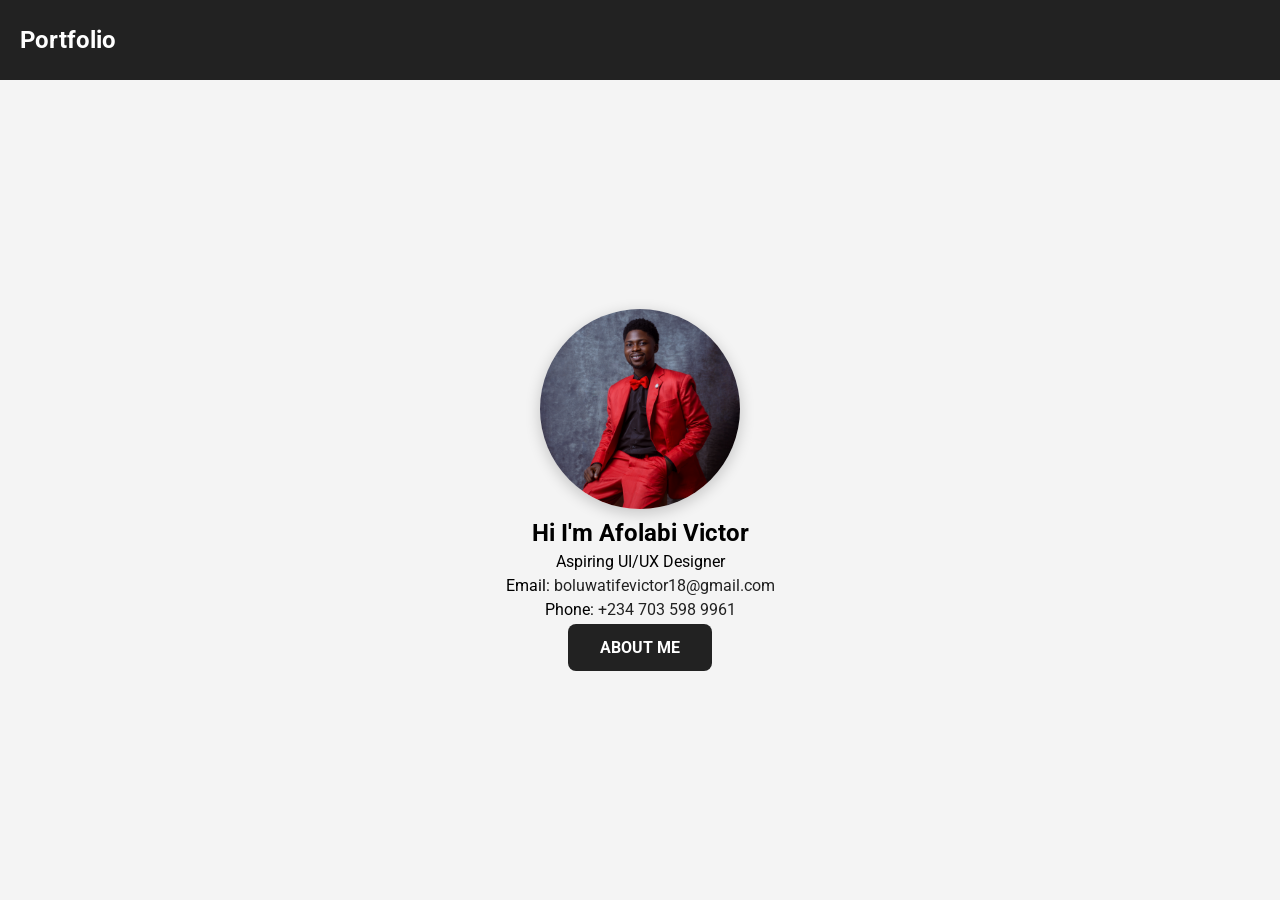
<file: index.html>
<!DOCTYPE html>
<html lang="en">
<head>
    <meta charset="UTF-8">
    <meta name="viewport" content="width=device-width, initial-scale=1.0">
    <link href="https://fonts.googleapis.com/css2?family=Roboto:wght@400;700&display=swap" rel="stylesheet">
    <link rel="stylesheet" href="src\css\home-styles.css">
    <title>Home</title>
</head>
<body>
    <header>
            <h1 class="logo">Portfolio</h1>
    </header>
    <section class="hero">
        <img class="profile-pic" src="src\assets\profile-pic.jpg" alt="Profile-Picture">
         <h2>Hi I'm Afolabi Victor</h2>
        <p>Aspiring UI/UX Designer</p>
        <div class="contact-info">
            <p>
                Email: <a href="mailto:boluwatifevictor18@gmail.com">boluwatifevictor18@gmail.com</a> 
            </p>
            <p>
                Phone: <a href="tel:+2347035989961">+234 703 598 9961</a>
            </p>
        </div> 
        <a class="about-me-btn" href="src\pages\about.html">About me</a>
    </section>
</body>
</html>
</file>
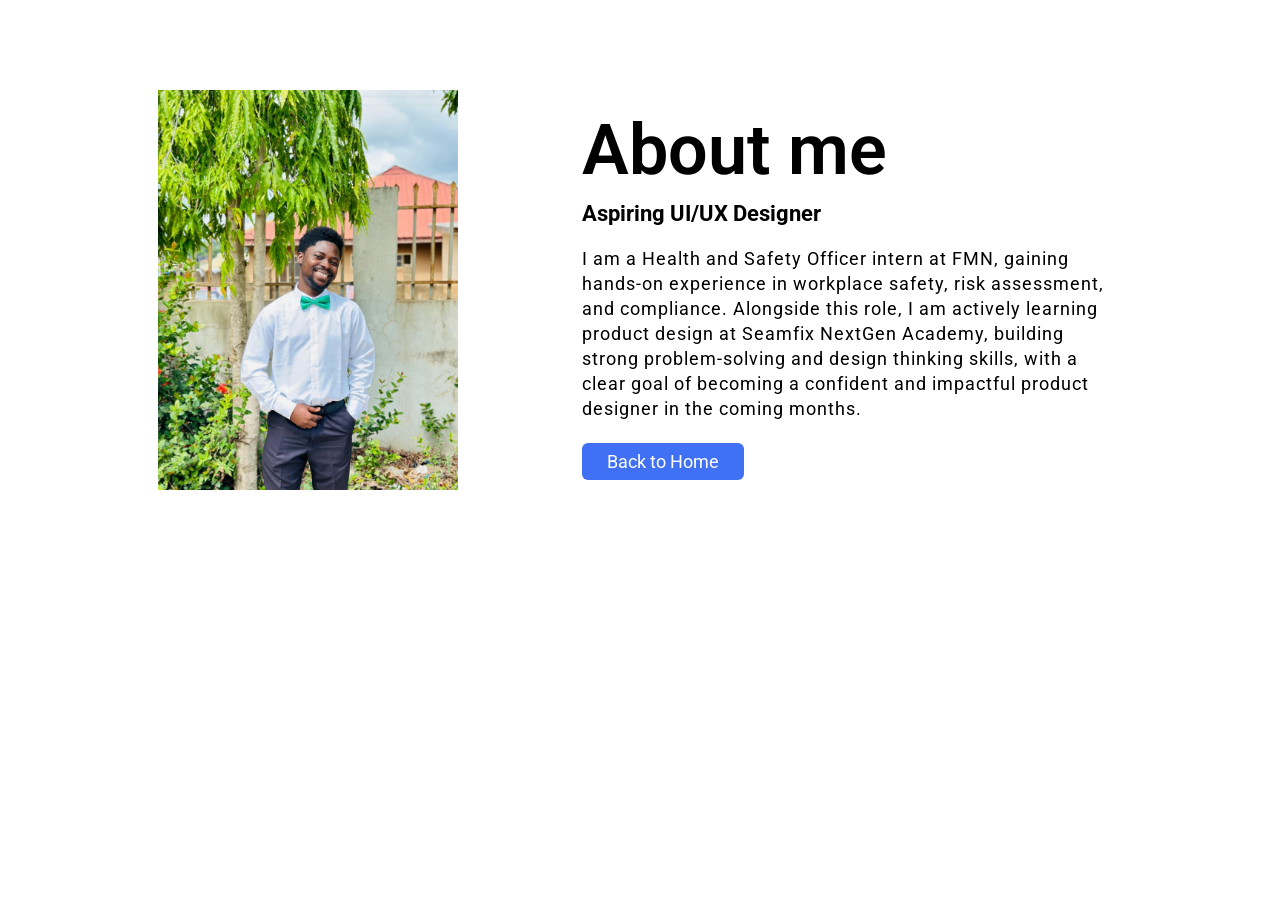
<file: about.html>
<!DOCTYPE html>
<html lang="en">
<head>
    <meta charset="UTF-8">
    <meta name="viewport" content="width=device-width, initial-scale=1.0">
    <link href="https://fonts.googleapis.com/css2?family=Roboto:wght@400;700&display=swap" rel="stylesheet">
    <link rel="stylesheet" href="src\css\about-styles.css">
    <title>About</title>
</head>
<body>
    <section class="about">
        <div class="about-section">
            <img class="about-pic" src="src\assets\about-pic.jpg" alt="">
        <div class="text">
            <h2>About me</h2>
            <h5>Aspiring UI/UX Designer</h5>
            <p>
              I am a Health and Safety Officer intern at FMN, 
              gaining hands-on experience in workplace safety, risk assessment, and compliance. 
              Alongside this role, I am actively learning product design at Seamfix NextGen Academy, 
              building strong problem-solving and design thinking skills, 
              with a clear goal of becoming a confident 
              and impactful product designer in the coming months.  
            </p>
        <div class="link">
            <a href="index.html" class="home">Back to Home</a>
        </div>
        </div>
        </div>
    </section>
    
</body>
</html>
</file>
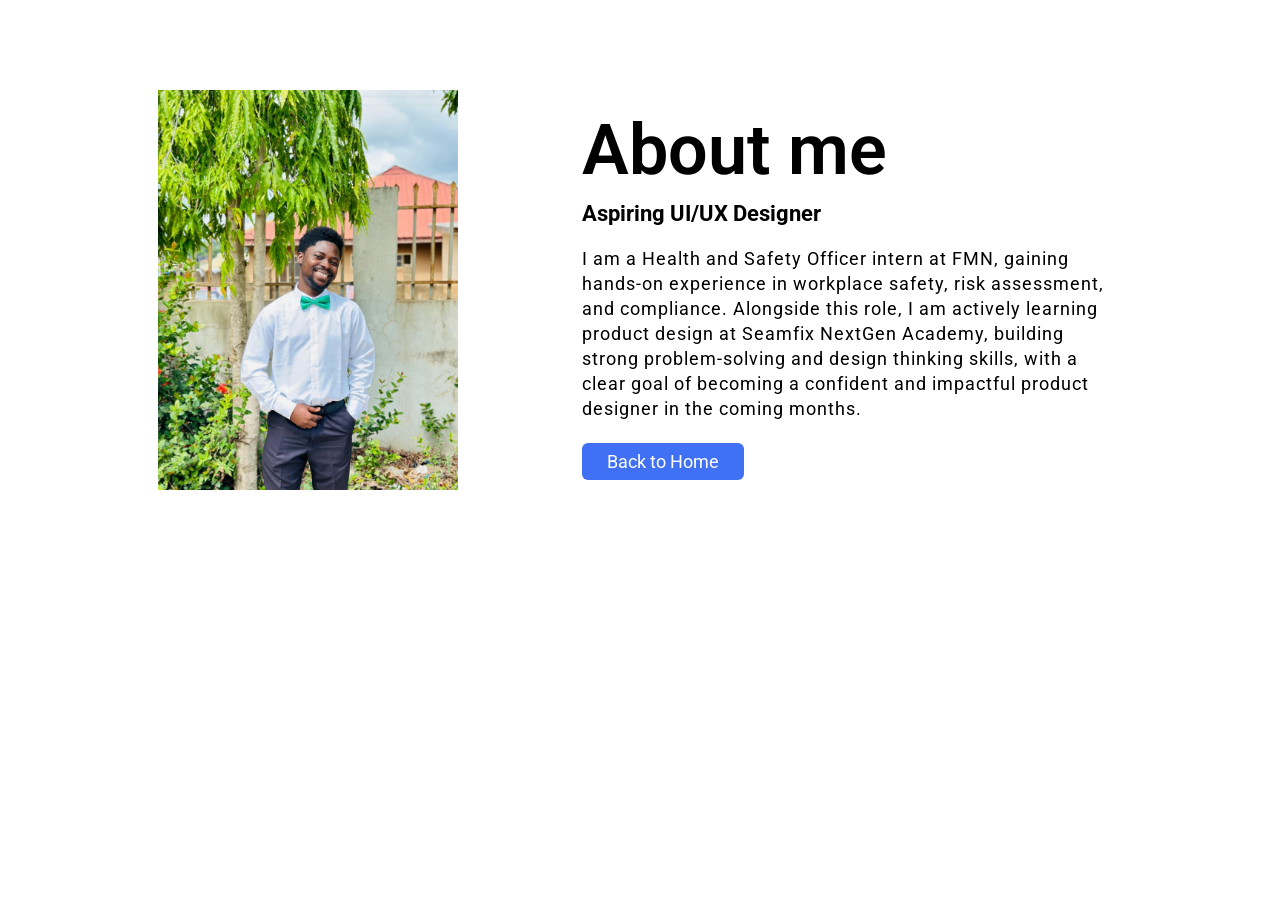
<file: src/pages/about.html>
<!DOCTYPE html>
<html lang="en">
<head>
    <meta charset="UTF-8">
    <meta name="viewport" content="width=device-width, initial-scale=1.0">
    <link href="https://fonts.googleapis.com/css2?family=Roboto:wght@400;700&display=swap" rel="stylesheet">
    <link rel="stylesheet" href="../css/about-styles.css">
    <title>About</title>
</head>
<body>
    <section class="about">
        <div class="about-section">
            <img class="about-pic" src="../assets/about-pic.jpg" alt="">
        <div class="text">
            <h2>About me</h2>
            <h5>Aspiring UI/UX Designer</h5>
            <p>
              I am a Health and Safety Officer intern at FMN, 
              gaining hands-on experience in workplace safety, risk assessment, and compliance. 
              Alongside this role, I am actively learning product design at Seamfix NextGen Academy, 
              building strong problem-solving and design thinking skills, 
              with a clear goal of becoming a confident 
              and impactful product designer in the coming months.  
            </p>
        <div class="link">
            <a href="../../index.html" class="home">Back to Home</a>
        </div>
        </div>
        </div>
    </section>
    
</body>
</html>
</file>
<file: src/css/about-styles.css>
/* ABOUT PAGE */
   *{
        margin: 0;
        padding: 0;
        box-sizing: border-box;
        font-family: Roboto, Arial;
    }

    .about{
            width: 100%;
            height: 100vh;
            padding: 90px 0;
        }

        .about-section{
            width:1130px;
            max-width: 85%;
            margin: 0 auto;
            display: flex;
            align-items: center;
            justify-content: space-around;
        }

        .about-pic{
            width: 300px;
            height: auto;
        }

        .text{
            width: 540px;
        }

        .text h2{
            font-size: 70px;
            font-weight: 600;
            margin-bottom: 10px;
        }

        .text h5{
            font-size: 22px;
            font-size: 500;
            margin-bottom: 20px;
        }

        .text p{
            font-size: 18px;
            line-height: 25px;
            letter-spacing: 1px;
        }

        .link{
            margin-top:30px;
        }

        .home{
            text-decoration: none;
            font-size: 18px;
            color: #fff;
            background-color: #4070f4;
            padding: 8px 25px;
            border-radius: 6px;
            border: none;
            transition: 0.5s ease;
        }

        .home:hover{
            background-color: #000;
        }
</file>
